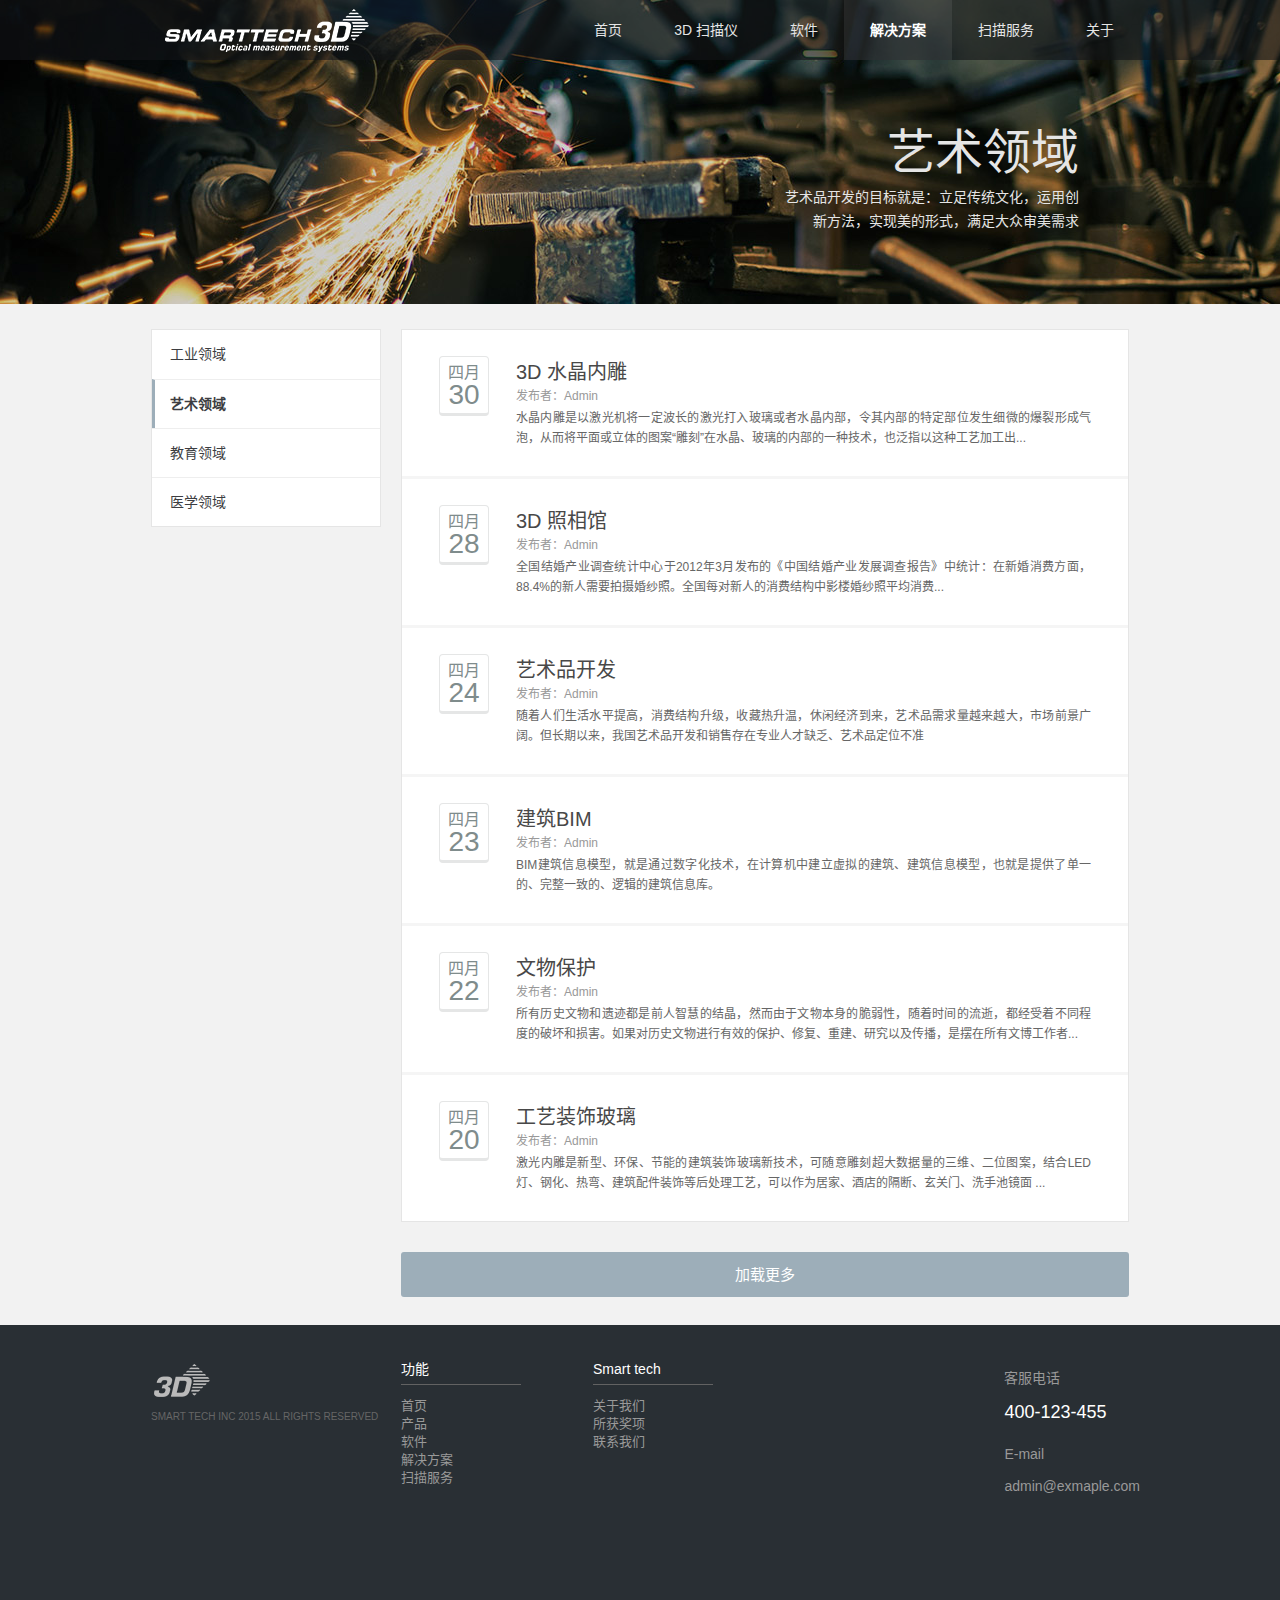
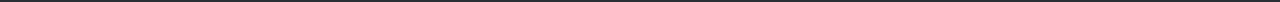
<file: solution-list.html>
<!DOCTYPE html>
<html lang="zh-cn">
    <head>
        <meta charset="UTF-8">
        <title>Smart Tech － 解决方案列表</title>
        <link rel="stylesheet" href="css/smart-tech.css">
        <link rel="stylesheet" href="css/solution-list.css">
        <!--[if lt IE 9]>
        <script src="http://cdn.staticfile.org/html5shiv/r29/html5.min.js"></script>
        <![endif]-->
    </head>
    <body class="solution-list">

        <!-- 头部 -->
        <header class="st-header">
            <div class="st-header-bg">
                <img class="bg-img" src="images/header-detail.jpg" alt="">
            </div>
            <nav class="st-nav">
                <div class="st-container clearfix">
                    <h1 class="st-logo f-l">
                        <a href="index.html">Smart Tech</a>
                    </h1>
                    <ul class="st-menus f-r">
                        <li><a href="index.html">首页</a></li>
                        <li><a href="3d-scanner.html">3D 扫描仪</a></li>
                        <li><a href="software.html">软件</a></li>
                        <li><a href="solution-list.html" class="on">解决方案</a></li>
                        <li><a href="scan-service.html">扫描服务</a></li>
                        <li><a href="about.html">关于</a></li>
                    </ul>
                </div>
            </nav>
            <summary class="st-page-summary">
                <h2>艺术领域</h2>
                <p>艺术品开发的目标就是：立足传统文化，运用创新方法，实现美的形式，满足大众审美需求</p>
            </summary>
        </header>
        <!-- 头部 End -->

        <!-- 主内容区 -->
        <section class="st-main st-container">
            <aside class="st-sidebar">
                <ul class="st-side-nav">
                    <li>
                        <a href="" class="ellipsis">工业领域</a>
                    </li>
                    <li>
                        <a href="" class="ellipsis on">艺术领域</a>
                    </li>
                    <li>
                        <a href="" class="ellipsis">教育领域</a>
                    </li>
                    <li>
                        <a href="" class="ellipsis">医学领域</a>
                    </li>
                </ul>
            </aside>
            <div class="st-content">
                <ul class="st-solution-list page-list">
                    <li class="st-solution-list-item">
                        <div class="st-article-pubtime">
                            <time class="month">四月</time>
                            <time class="day">30</time>
                        </div>
                        <header class="st-solution-list-header">
                            <h2><a href="solution-detail.html">3D 水晶内雕</a></h2>
                            <p>发布者：Admin</p>
                        </header>
                        <p class="st-solution-list-abstract">水晶内雕是以激光机将一定波长的激光打入玻璃或者水晶内部，令其内部的特定部位发生细微的爆裂形成气泡，从而将平面或立体的图案“雕刻”在水晶、玻璃的内部的一种技术，也泛指以这种工艺加工出...</p>
                    </li>
                    <li class="st-solution-list-item">
                        <div class="st-article-pubtime">
                            <time class="month">四月</time>
                            <time class="day">28</time>
                        </div>
                        <header class="st-solution-list-header">
                            <h2><a href="solution-detail.html">3D 照相馆</a></h2>
                            <p>发布者：Admin</p>
                        </header>
                        <p class="st-solution-list-abstract">全国结婚产业调查统计中心于2012年3月发布的《中国结婚产业发展调查报告》中统计：在新婚消费方面，88.4%的新人需要拍摄婚纱照。全国每对新人的消费结构中影楼婚纱照平均消费...</p>
                    </li>
                    <li class="st-solution-list-item">
                        <div class="st-article-pubtime">
                            <time class="month">四月</time>
                            <time class="day">24</time>
                        </div>
                        <header class="st-solution-list-header">
                            <h2><a href="solution-detail.html">艺术品开发</a></h2>
                            <p>发布者：Admin</p>
                        </header>
                        <p class="st-solution-list-abstract">随着人们生活水平提高，消费结构升级，收藏热升温，休闲经济到来，艺术品需求量越来越大，市场前景广阔。但长期以来，我国艺术品开发和销售存在专业人才缺乏、艺术品定位不准</p>
                    </li>
                    <li class="st-solution-list-item">
                        <div class="st-article-pubtime">
                            <time class="month">四月</time>
                            <time class="day">23</time>
                        </div>
                        <header class="st-solution-list-header">
                            <h2><a href="solution-detail.html">建筑BIM</a></h2>
                            <p>发布者：Admin</p>
                        </header>
                        <p class="st-solution-list-abstract">BIM建筑信息模型，就是通过数字化技术，在计算机中建立虚拟的建筑、建筑信息模型，也就是提供了单一的、完整一致的、逻辑的建筑信息库。</p>
                    </li>
                    <li class="st-solution-list-item">
                        <div class="st-article-pubtime">
                            <time class="month">四月</time>
                            <time class="day">22</time>
                        </div>
                        <header class="st-solution-list-header">
                            <h2><a href="solution-detail.html">文物保护</a></h2>
                            <p>发布者：Admin</p>
                        </header>
                        <p class="st-solution-list-abstract">所有历史文物和遗迹都是前人智慧的结晶，然而由于文物本身的脆弱性，随着时间的流逝，都经受着不同程度的破坏和损害。如果对历史文物进行有效的保护、修复、重建、研究以及传播，是摆在所有文博工作者...</p>
                    </li>
                    <li class="st-solution-list-item">
                        <div class="st-article-pubtime">
                            <time class="month">四月</time>
                            <time class="day">20</time>
                        </div>
                        <header class="st-solution-list-header">
                            <h2><a href="solution-detail.html">工艺装饰玻璃</a></h2>
                            <p>发布者：Admin</p>
                        </header>
                        <p class="st-solution-list-abstract">激光内雕是新型、环保、节能的建筑装饰玻璃新技术，可随意雕刻超大数据量的三维、二位图案，结合LED灯、钢化、热弯、建筑配件装饰等后处理工艺，可以作为居家、酒店的隔断、玄关门、洗手池镜面 ...</p>
                    </li>
                </ul>
                <div class="st-list-loader" id="page-loader" data-url="http://example.com/i/solution">
                    <div class="loader"></div>
                    <a class="trigger" href="javascript:void(0);">加载更多</a>
                </div>
            </div>
        </section>
        <!-- 主内容区 End -->

        <!-- 底部 -->
        <footer class="st-footer">
            <div class="st-container clearfix">
                <h2 class="st-logo-footer f-l">
                    <a href="index.html">Smart Tech</a>
                    <small>smart tech inc 2015 all rights reserved</small>
                </h2>
                <dl class="st-footer-service f-r">
                    <dt>客服电话</dt>
                    <dd>400-123-455</dd>
                    <dt>E-mail</dt>
                    <dd>admin@exmaple.com</dd>
                </dl>
                <nav class="st-footer-nav">
                    <div class="st-footer-nav-section">
                        <h3>功能</h3>
                        <ul>
                            <li><a href="">首页</a></li>
                            <li><a href="">产品</a></li>
                            <li><a href="">软件</a></li>
                            <li><a href="">解决方案</a></li>
                            <li><a href="">扫描服务</a></li>
                        </ul>
                    </div>
                    <div class="st-footer-nav-section">
                        <h3>Smart tech</h3>
                        <ul>
                            <li><a href="">关于我们</a></li>
                            <li><a href="">所获奖项</a></li>
                            <li><a href="">联系我们</a></li>
                        </ul>
                    </div>
                </nav>
            </div>
        </footer>
        <!-- 底部 End -->
        
        <div id="top-rocket">回到顶部</div>
        <script src="http://cdn.staticfile.org/jquery/1.11.1/jquery.min.js"></script>
        <script src="js/main.js"></script>
    </body>
</html>
</file>
<file: css/solution-list.css>
.solution-list .st-content {
    background: transparent;
    border: none;
}

.st-solution-list {
    background-color: #fff;
    border: 1px solid #e5e5e5;
}

.st-solution-list-item {
    border-top: 3px solid #f5f5f5;
    height: 120px;
    padding: 26px 37px 0;
}

.st-solution-list-item:first-child {
    border-top: none;
}

.st-solution-list-header,
.st-solution-list-abstract {
    margin: 0 0 0 77px;
}

.st-solution-list-header > h2 {
    color: #484848;
    font-size: 20px;
    height: 30px;
}

.st-solution-list-header > p {
    color: #999;
    font-size: 12px;
    height: 22px;
}

.st-solution-list-abstract {
    color: #666;
    font-size: 12px;
    line-height: 20px;
    text-align: justify;
}

.st-list-loader {
    background: #9daeb9;
    border-radius: 3px;
    height: 45px;
    margin: 30px 0 0;
    position: relative;
}

.st-list-loader > .trigger {
    border-radius: 3px;
    color: #fff;
    font-size: 15px;
    display: block;
    line-height: 45px;
    text-align: center;
    position: relative;
    z-index: 2;
}

.st-list-loader > .trigger:hover {
    background-color: #8997a1;
}

.st-list-loader > .trigger:active {
    box-shadow: 0 0 15px rgba(0, 0, 0, .3) inset;
}

.st-list-loader > .loader {
    background-image: url(../images/loading.gif);
    background-position: 0 0;
    background-repeat: no-repeat;
    height: 32px;
    left: 50%;
    margin: -16px 0 0 -16px;
    position: absolute;
    top: 50%;
    width: 32px;
    z-index: 1;
}

.loading > .trigger {
    display: none;
}

.loading > .loader {
    display: block;
}

@-webkit-keyframes audioWave {
    25% {
        background-image: linear-gradient(#fff, #fff), linear-gradient(#ccc, #ccc), linear-gradient(#ccc, #ccc), linear-gradient(#ccc, #ccc), linear-gradient(#ccc, #ccc);
        background-position: 0 50%, 10px 50%, 20px 50%, 30px 50%, 40px 50%;
        background-repeat: no-repeat;
        background-size: 8px 32px, 8px 4px, 8px 4px, 8px 4px, 8px 4px;
    }
    37.5% {
        background-image: linear-gradient(#ccc, #ccc), linear-gradient(#fff, #fff), linear-gradient(#ccc, #ccc), linear-gradient(#ccc, #ccc), linear-gradient(#ccc, #ccc);
        background-position: 0 50%, 10px 50%, 20px 50%, 30px 50%, 40px 50%;
        background-repeat: no-repeat;
        background-size: 8px 4px, 8px 32px, 8px 4px, 8px 4px, 8px 4px;
    }
    50% {
        background-image: linear-gradient(#ccc, #ccc), linear-gradient(#ccc, #ccc), linear-gradient(#fff, #fff), linear-gradient(#ccc, #ccc), linear-gradient(#ccc, #ccc);
        background-position: 0 50%, 10px 50%, 20px 50%, 30px 50%, 40px 50%;
        background-repeat: no-repeat;
        background-size: 8px 4px, 8px 4px, 8px 32px, 8px 4px, 8px 4px;
    }
    62.5% {
        background-image: linear-gradient(#ccc, #ccc), linear-gradient(#ccc, #ccc), linear-gradient(#ccc, #ccc), linear-gradient(#fff, #fff), linear-gradient(#ccc, #ccc);
        background-position: 0 50%, 10px 50%, 20px 50%, 30px 50%, 40px 50%;
        background-repeat: no-repeat;
        background-size: 8px 4px, 8px 4px, 8px 4px, 8px 32px, 8px 4px;
    }
    75% {
        background-image: linear-gradient(#ccc, #ccc), linear-gradient(#ccc, #ccc), linear-gradient(#ccc, #ccc), linear-gradient(#ccc, #ccc), linear-gradient(#fff, #fff);
        background-position: 0 50%, 10px 50%, 20px 50%, 30px 50%, 40px 50%;
        background-repeat: no-repeat;
        background-size: 8px 4px, 8px 4px, 8px 4px, 8px 4px, 8px 32px;
    }
}
@-moz-keyframes audioWave {
    25% {
        background-image: linear-gradient(#fff, #fff), linear-gradient(#ccc, #ccc), linear-gradient(#ccc, #ccc), linear-gradient(#ccc, #ccc), linear-gradient(#ccc, #ccc);
        background-position: 0 50%, 10px 50%, 20px 50%, 30px 50%, 40px 50%;
        background-repeat: no-repeat;
        background-size: 8px 32px, 8px 4px, 8px 4px, 8px 4px, 8px 4px;
    }
    37.5% {
        background-image: linear-gradient(#ccc, #ccc), linear-gradient(#fff, #fff), linear-gradient(#ccc, #ccc), linear-gradient(#ccc, #ccc), linear-gradient(#ccc, #ccc);
        background-position: 0 50%, 10px 50%, 20px 50%, 30px 50%, 40px 50%;
        background-repeat: no-repeat;
        background-size: 8px 4px, 8px 32px, 8px 4px, 8px 4px, 8px 4px;
    }
    50% {
        background-image: linear-gradient(#ccc, #ccc), linear-gradient(#ccc, #ccc), linear-gradient(#fff, #fff), linear-gradient(#ccc, #ccc), linear-gradient(#ccc, #ccc);
        background-position: 0 50%, 10px 50%, 20px 50%, 30px 50%, 40px 50%;
        background-repeat: no-repeat;
        background-size: 8px 4px, 8px 4px, 8px 32px, 8px 4px, 8px 4px;
    }
    62.5% {
        background-image: linear-gradient(#ccc, #ccc), linear-gradient(#ccc, #ccc), linear-gradient(#ccc, #ccc), linear-gradient(#fff, #fff), linear-gradient(#ccc, #ccc);
        background-position: 0 50%, 10px 50%, 20px 50%, 30px 50%, 40px 50%;
        background-repeat: no-repeat;
        background-size: 8px 4px, 8px 4px, 8px 4px, 8px 32px, 8px 4px;
    }
    75% {
        background-image: linear-gradient(#ccc, #ccc), linear-gradient(#ccc, #ccc), linear-gradient(#ccc, #ccc), linear-gradient(#ccc, #ccc), linear-gradient(#fff, #fff);
        background-position: 0 50%, 10px 50%, 20px 50%, 30px 50%, 40px 50%;
        background-repeat: no-repeat;
        background-size: 8px 4px, 8px 4px, 8px 4px, 8px 4px, 8px 32px;
    }
}
@-ms-keyframes audioWave {
    25% {
        background-image: linear-gradient(#fff, #fff), linear-gradient(#ccc, #ccc), linear-gradient(#ccc, #ccc), linear-gradient(#ccc, #ccc), linear-gradient(#ccc, #ccc);
        background-position: 0 50%, 10px 50%, 20px 50%, 30px 50%, 40px 50%;
        background-repeat: no-repeat;
        background-size: 8px 32px, 8px 4px, 8px 4px, 8px 4px, 8px 4px;
    }
    37.5% {
        background-image: linear-gradient(#ccc, #ccc), linear-gradient(#fff, #fff), linear-gradient(#ccc, #ccc), linear-gradient(#ccc, #ccc), linear-gradient(#ccc, #ccc);
        background-position: 0 50%, 10px 50%, 20px 50%, 30px 50%, 40px 50%;
        background-repeat: no-repeat;
        background-size: 8px 4px, 8px 32px, 8px 4px, 8px 4px, 8px 4px;
    }
    50% {
        background-image: linear-gradient(#ccc, #ccc), linear-gradient(#ccc, #ccc), linear-gradient(#fff, #fff), linear-gradient(#ccc, #ccc), linear-gradient(#ccc, #ccc);
        background-position: 0 50%, 10px 50%, 20px 50%, 30px 50%, 40px 50%;
        background-repeat: no-repeat;
        background-size: 8px 4px, 8px 4px, 8px 32px, 8px 4px, 8px 4px;
    }
    62.5% {
        background-image: linear-gradient(#ccc, #ccc), linear-gradient(#ccc, #ccc), linear-gradient(#ccc, #ccc), linear-gradient(#fff, #fff), linear-gradient(#ccc, #ccc);
        background-position: 0 50%, 10px 50%, 20px 50%, 30px 50%, 40px 50%;
        background-repeat: no-repeat;
        background-size: 8px 4px, 8px 4px, 8px 4px, 8px 32px, 8px 4px;
    }
    75% {
        background-image: linear-gradient(#ccc, #ccc), linear-gradient(#ccc, #ccc), linear-gradient(#ccc, #ccc), linear-gradient(#ccc, #ccc), linear-gradient(#fff, #fff);
        background-position: 0 50%, 10px 50%, 20px 50%, 30px 50%, 40px 50%;
        background-repeat: no-repeat;
        background-size: 8px 4px, 8px 4px, 8px 4px, 8px 4px, 8px 32px;
    }
}
@keyframes audioWave {
    25% {
        background-image: linear-gradient(#fff, #fff), linear-gradient(#ccc, #ccc), linear-gradient(#ccc, #ccc), linear-gradient(#ccc, #ccc), linear-gradient(#ccc, #ccc);
        background-position: 0 50%, 10px 50%, 20px 50%, 30px 50%, 40px 50%;
        background-repeat: no-repeat;
        background-size: 8px 32px, 8px 4px, 8px 4px, 8px 4px, 8px 4px;
    }
    37.5% {
        background-image: linear-gradient(#ccc, #ccc), linear-gradient(#fff, #fff), linear-gradient(#ccc, #ccc), linear-gradient(#ccc, #ccc), linear-gradient(#ccc, #ccc);
        background-position: 0 50%, 10px 50%, 20px 50%, 30px 50%, 40px 50%;
        background-repeat: no-repeat;
        background-size: 8px 4px, 8px 32px, 8px 4px, 8px 4px, 8px 4px;
    }
    50% {
        background-image: linear-gradient(#ccc, #ccc), linear-gradient(#ccc, #ccc), linear-gradient(#fff, #fff), linear-gradient(#ccc, #ccc), linear-gradient(#ccc, #ccc);
        background-position: 0 50%, 10px 50%, 20px 50%, 30px 50%, 40px 50%;
        background-repeat: no-repeat;
        background-size: 8px 4px, 8px 4px, 8px 32px, 8px 4px, 8px 4px;
    }
    62.5% {
        background-image: linear-gradient(#ccc, #ccc), linear-gradient(#ccc, #ccc), linear-gradient(#ccc, #ccc), linear-gradient(#fff, #fff), linear-gradient(#ccc, #ccc);
        background-position: 0 50%, 10px 50%, 20px 50%, 30px 50%, 40px 50%;
        background-repeat: no-repeat;
        background-size: 8px 4px, 8px 4px, 8px 4px, 8px 32px, 8px 4px;
    }
    75% {
        background-image: linear-gradient(#ccc, #ccc), linear-gradient(#ccc, #ccc), linear-gradient(#ccc, #ccc), linear-gradient(#ccc, #ccc), linear-gradient(#fff, #fff);
        background-position: 0 50%, 10px 50%, 20px 50%, 30px 50%, 40px 50%;
        background-repeat: no-repeat;
        background-size: 8px 4px, 8px 4px, 8px 4px, 8px 4px, 8px 32px;
    }
}

@media screen and (min-height: 1px) {
    .animation .st-list-loader > .loader {
        -webkit-animation: audioWave 1.5s linear infinite;
        -moz-animation: audioWave 1.5s linear infinite;
        -ms-animation: audioWave 1.5s linear infinite;
        animation: audioWave 1.5s linear infinite;
        background-image: linear-gradient(#ccc, #ccc), linear-gradient(#ccc, #ccc), linear-gradient(#ccc, #ccc), linear-gradient(#ccc, #ccc), linear-gradient(#ccc, #ccc);
        background-position: 0 50%, 10px 50%, 20px 50%, 30px 50%, 40px 50%;
        background-repeat: no-repeat;
        background-size: 8px 4px, 8px 4px, 8px 4px, 8px 4px, 8px 4px;
        height: 32px;
        left: 50%;
        margin: -16px 0 0 -24px;
        position: absolute;
        top: 50%;
        width: 48px;
    }

    .st-list-loader > .trigger {
        display: block;
        -webkit-transition: all .3s ease 0s;
        -ms-transition: all .3s ease 0s;
        transition: all .3s ease 0s;
    }

    .st-list-loader > .loader {
        opacity: 0;
    }

    .loading > .trigger {
        -webkit-transform: scale(0);
        -ms-transform: scale(0);
        transform: scale(0);
    }

    .loading > .loader {
        opacity: 1;
    }
}
</file>
<file: css/smart-tech.css>
@import url(./spreads-reset.css);
@import url(./spreads-functions.css);
@import url(./spreads-ST.css);
@import url(./spreads-header.css);
@import url(./spreads-footer.css);
</file>
